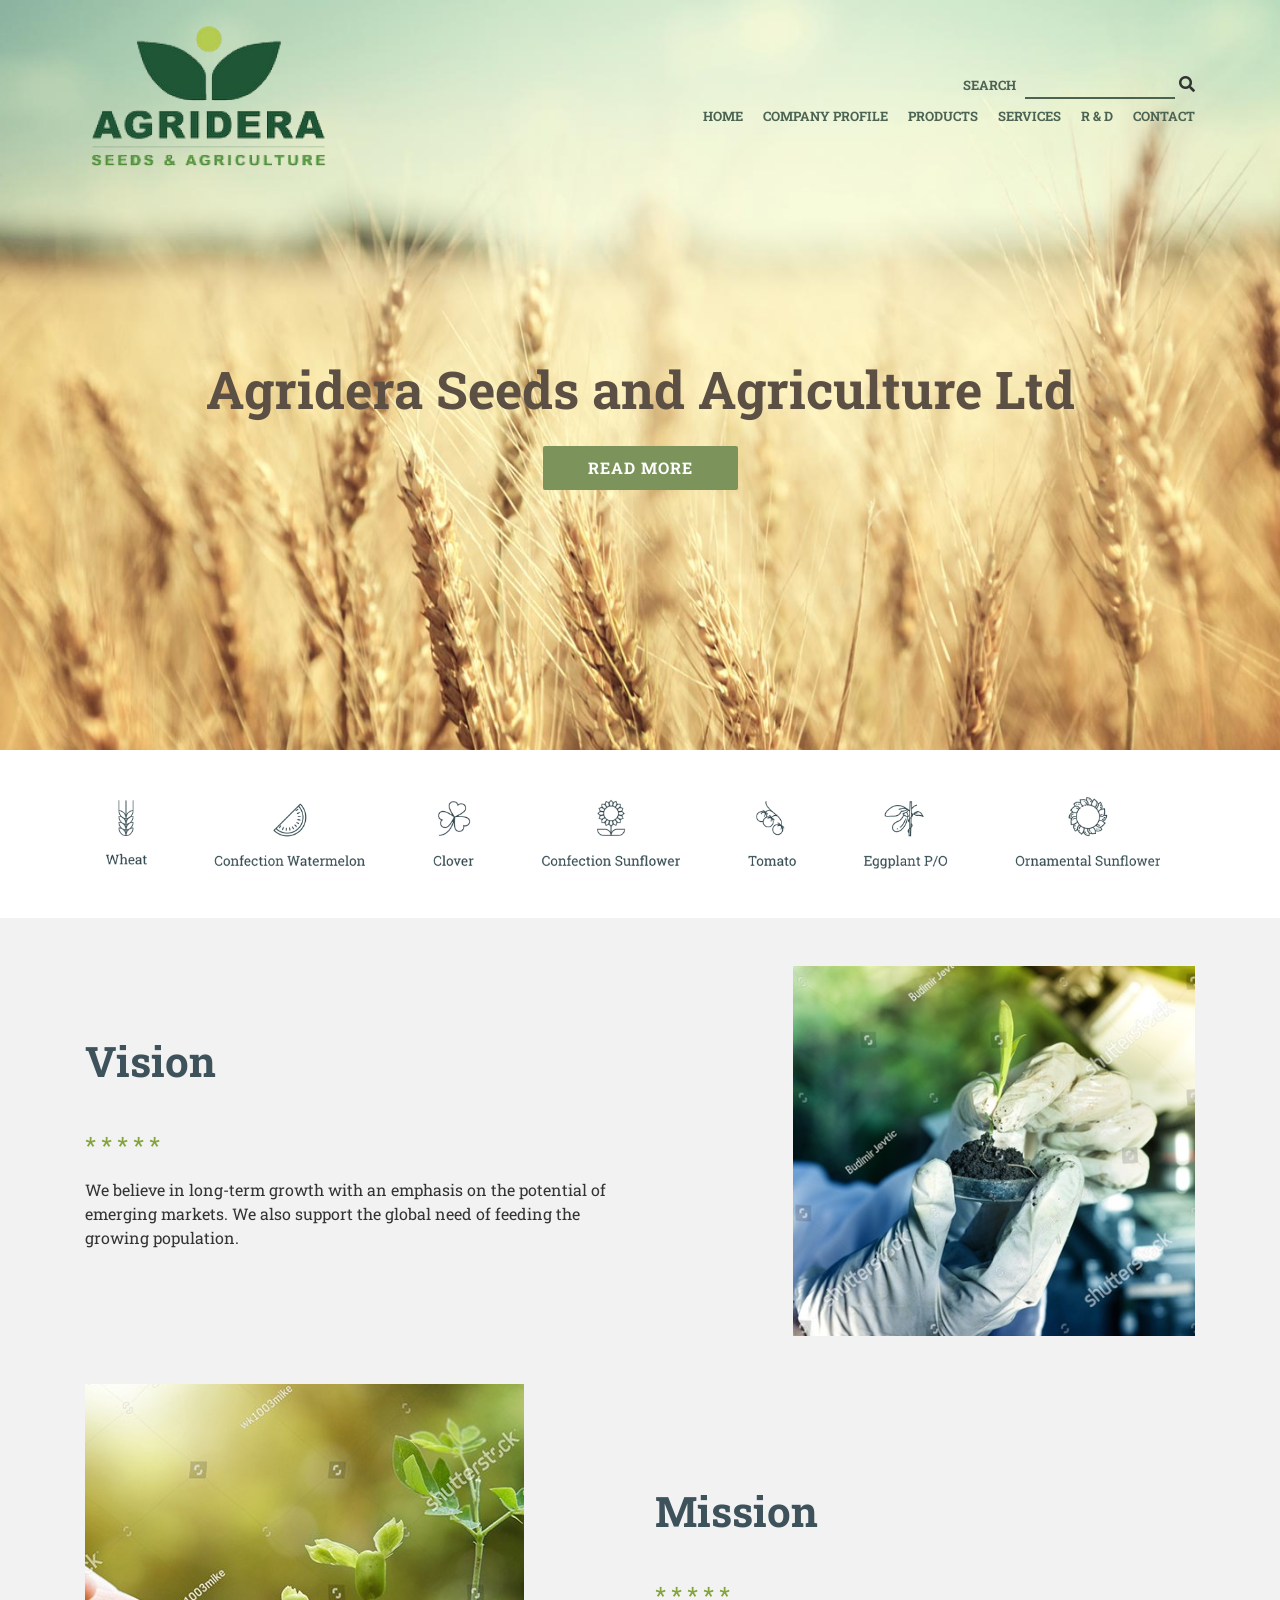
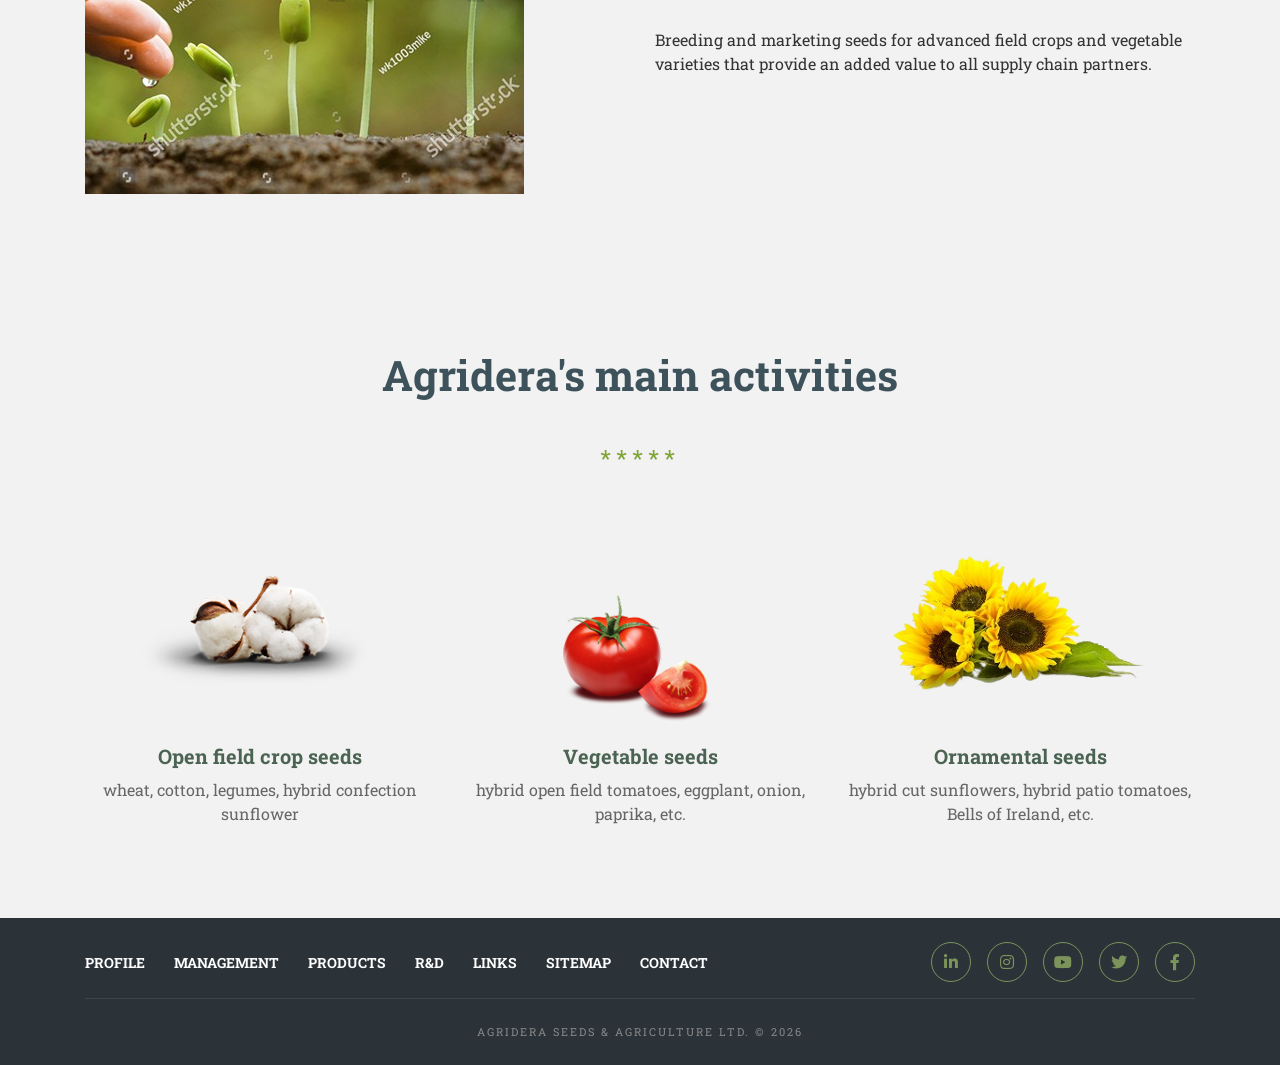
<file: index.html>
<!DOCTYPE html>
<html lang="uk">
<head>
    <meta charset="UTF-8">
    <meta name="viewport" content="width=device-width, initial-scale=1.0">
    <title>Agridera Seeds - Home</title>
    
    <link rel="stylesheet" href="https://maxcdn.bootstrapcdn.com/bootstrap/4.0.0/css/bootstrap.min.css">
    <link rel="stylesheet" href="https://cdnjs.cloudflare.com/ajax/libs/font-awesome/5.15.4/css/all.min.css">
    <link rel="stylesheet" href="css/style.css">
    <link rel="stylesheet" href="css/responsive.css">

    <style>
        .products-strip {
            width: 100%;
            overflow: hidden;
            background-color: #fff;
        }
        .products-banner-wrapper {
            width: 100%;
            padding: 20px 0;
            display: flex;
            justify-content: center;
        }
        .products-full-img {
            display: block;
            max-width: 100%;
            height: auto;
        }
        
        /* Фикс для Safari на iPhone */
        html, body {
            max-width: 100%;
            overflow-x: hidden;
        }
    </style>
</head>
<body>

    <div class="hero-wrapper">
        <header class="container d-flex justify-content-between align-items-center py-4">
            <a href="index.html">
                <img src="images/logo.png" alt="Logo" class="main-logo">
            </a>
            
            <div class="text-right">
                <div class="search-field mb-2">
                    <span class="search-label">SEARCH</span>
                    <input type="text" class="search-input">
                    <i class="fas fa-search"></i>
                </div>
                <button class="menu-toggle" onclick="this.nextElementSibling.classList.toggle('active')">
                    <i class="fas fa-bars"></i>
                </button>
                <nav class="main-menu">
                    <a href="index.html">HOME</a>
                    <a href="#">COMPANY PROFILE</a>
                    <a href="tomato.html">PRODUCTS</a>
                    <a href="#">SERVICES</a>
                    <a href="#">R & D</a>
                    <a href="contact.html">CONTACT</a> 
                </nav>
            </div>
        </header>

        <div class="hero-content container text-center">
            <h1 class="hero-title">Agridera Seeds and Agriculture Ltd</h1>
            <a href="#" class="btn-read-more">READ MORE</a>
        </div>
    </div>

    <div class="products-strip">
        <div class="container-fluid text-center p-0">
            <div class="products-banner-wrapper">
                <picture>
                    <source media="(max-width: 768px)" srcset="images/vertikal.png">
                    <img src="images/Products.png" alt="Products" class="products-full-img">
                </picture>
            </div>
        </div>
    </div>

    <div class="union-bg-section">
        <div class="container py-5">
            <div class="row align-items-center mb-5">
                <div class="col-md-6">
                    <h2 class="activities-title" style="text-align: left; margin-top: 0;">Vision</h2>
                    <div class="section-dots" style="text-align: left;">*****</div>
                    <p class="section-desc">
                        We believe in long-term growth with an emphasis on the potential of emerging markets. 
                        We also support the global need of feeding the growing population.
                    </p>
                </div>
                <div class="col-md-6 d-flex justify-content-end">
                    <img src="images/image3.png" alt="Vision" class="vm-image-style">
                </div>
            </div>

            <div class="row align-items-center">
                <div class="col-md-6 order-2 order-md-1">
                    <div class="mission-img-container">
                        <img src="images/image2.png" alt="Mission" class="vm-image-style">
                        <div class="video-play-btn"></div>
                    </div>
                </div>
                <div class="col-md-6 order-1 order-md-2">
                    <h2 class="activities-title" style="text-align: left; margin-top: 0;">Mission</h2>
                    <div class="section-dots" style="text-align: left;">*****</div>
                    <p class="section-desc">
                        Breeding and marketing seeds for advanced field crops and vegetable varieties 
                        that provide an added value to all supply chain partners.
                    </p>
                </div>
            </div>
        </div>
    </div>

    <section class="activities-section py-5">
        <div class="container text-center">
            <h2 class="activities-title">Agridera's main activities</h2>
            <div class="section-dots mb-5">*****</div>
            <div class="row">
                <div class="col-md-4 mb-4">
                    <div class="activity-img-wrapper">
                        <img src="images/image4.png" alt="Crop" class="activity-img">
                    </div>
                    <h4 class="activity-name">Open field crop seeds</h4>
                    <p class="activity-text">wheat, cotton, legumes, hybrid confection sunflower</p>
                </div>
                <div class="col-md-4 mb-4">
                    <div class="activity-img-wrapper">
                        <img src="images/image5.png" alt="Vegetable" class="activity-img">
                    </div>
                    <h4 class="activity-name">Vegetable seeds</h4>
                    <p class="activity-text">hybrid open field tomatoes, eggplant, onion, paprika, etc.</p>
                </div>
                <div class="col-md-4 mb-4">
                    <div class="activity-img-wrapper">
                        <img src="images/image6.png" alt="Ornamental" class="activity-img">
                    </div>
                    <h4 class="activity-name">Ornamental seeds</h4>
                    <p class="activity-text">hybrid cut sunflowers, hybrid patio tomatoes, Bells of Ireland, etc.</p>
                </div>
            </div>
        </div>
    </section>

    <footer class="footer-dark py-4">
        <div class="container">
            <div class="footer-main-row d-flex justify-content-between align-items-center flex-wrap">
                <nav class="footer-links">
                    <a href="#">PROFILE</a> 
                    <a href="#">MANAGEMENT</a> 
                    <a href="tomato.html">PRODUCTS</a> 
                    <a href="#">R&D</a> 
                    <a href="#">LINKS</a> 
                    <a href="#">SITEMAP</a> 
                    <a href="contact.html">CONTACT</a> 
                </nav>
                <div class="social-icons">
                    <a href="#" class="social-dot"><i class="fab fa-linkedin-in"></i></a>
                    <a href="#" class="social-dot"><i class="fab fa-instagram"></i></a>
                    <a href="#" class="social-dot"><i class="fab fa-youtube"></i></a>
                    <a href="#" class="social-dot"><i class="fab fa-twitter"></i></a>
                    <a href="#" class="social-dot"><i class="fab fa-facebook-f"></i></a>
                </div>
            </div>
            <div class="copyright-bar text-center mt-3">
                AGRIDERA SEEDS & AGRICULTURE LTD. © 2026
            </div>
        </div>
    </footer>

</body>
</html>
</file>
<file: css/style.css>
@font-face {
    font-family: 'RobotoSlab';
    src: url('../fonts/RobotoSlab.ttf');
}

body { 
    margin: 0; 
    padding: 0; 
    font-family: 'RobotoSlab', serif !important; 
    background-color: #f2f2f2; 
    color: #333;
    -webkit-font-smoothing: antialiased;
    max-width: 100%;
    overflow-x: hidden;
}

header.container-fluid {
    background-color: #ffffff !important; 
    position: relative;
    z-index: 100;
    border-bottom: 1px solid #e0e0e0; 
    padding: 10px 0;
}

header .container {
    max-width: 1140px !important;
    background-color: transparent !important;
}

.main-logo { height: 80px; transition: 0.3s; }
.main-logo:hover { opacity: 0.8; }

.search-field { position: relative; }
.search-label { font-size: 13px; font-weight: bold; color: #4b6352; margin-right: 5px; }
.search-input { 
    border: none; 
    border-bottom: 2px solid #4b6352; 
    background: transparent; 
    outline: none; 
    width: 150px; 
    transition: width 0.4s;
}
.search-input:focus { width: 200px; }

.main-menu a { 
    color: #4b6352; 
    font-weight: bold; 
    margin-left: 20px; 
    font-size: 13px; 
    text-decoration: none !important; 
    transition: 0.3s;
}
.main-menu a:hover { color: #82a43a; }

.hero-wrapper {
    background: url('../images/bg.png') no-repeat center center;
    background-size: cover;
    min-height: 750px; 
    display: flex;
    flex-direction: column;
}

.hero-content {
    flex-grow: 1;
    display: flex;
    flex-direction: column;
    justify-content: center;
    align-items: center; 
    text-align: center;
    padding-bottom: 100px;
}

.hero-title { 
    color: #5c5044; 
    font-size: 52px; 
    font-weight: bold; 
    margin-bottom: 25px;
}

.btn-read-more { 
    background: #7c945b; 
    color: white !important; 
    padding: 10px 45px; 
    font-weight: bold; 
    display: inline-block; 
    text-decoration: none !important;
    font-size: 16px;
    letter-spacing: 1px;
    border-radius: 2px;
    transition: 0.3s;
}
.btn-read-more:hover { background: #6b824a; transform: scale(1.05); }

.activities-title { 
    font-size: 42px !important; 
    font-weight: bold; 
    color: #3d525a; 
    margin-top: 60px; 
    margin-bottom: 40px; 
    text-align: center;
}

.products-banner-wrapper {
    width: 100%;
    padding: 0 0 20px 0; 
    display: flex;
    justify-content: center;
    background-color: #ffffff;
    overflow: hidden;
}

.products-full-img {
    max-width: 100%; 
    height: auto; 
    display: block;
    object-fit: contain;
}

.breeding-programs-box .row {
    display: flex;
    align-items: stretch; 
}

.breeding-col {
    display: flex;
    flex-direction: column;
    margin-bottom: 30px;
}

.breeding-col h5 {
    font-size: 20px;
    margin-bottom: 0; 
    line-height: 1.2;
    min-height: 50px; 
    display: flex;
    align-items: flex-end; 
    padding-bottom: 10px;
}

.breeding-col hr {
    border: none;
    border-top: 1px solid #ddd; 
    margin-top: 0; 
    margin-bottom: 25px; 
    width: 100%;
}

/* ОБНОВЛЕННЫЙ БЛОК ДЛЯ КАРТОЧЕК */
.tomato-item {
    height: 220px !important;
    overflow: hidden !important;
    border-radius: 8px;
    background: #fff;
    transition: 0.3s;
    display: flex !important;
    align-items: center !important;
    justify-content: center !important;
    padding: 0 !important;
}

/* ЗАПОЛНЕНИЕ ДЛЯ КАРТИНОК АПЕЛЬСИНОВ */
.tomato-item img, .tomato-img {
    width: 100% !important;
    height: 100% !important;
    object-fit: cover !important; 
    display: block !important;
    cursor: pointer;
}

.tomato-item a {
    display: block;
    line-height: 0;
    width: 100%;
    height: 100%;
    text-decoration: none !important;
}

.clickable-product {
    transition: transform 0.4s cubic-bezier(0.165, 0.84, 0.44, 1), box-shadow 0.4s ease;
    cursor: pointer;
}

.clickable-product:hover {
    transform: scale(1.08); 
    box-shadow: 0 10px 25px rgba(0,0,0,0.15);
}

.activities-section .row {
    display: flex;
    flex-wrap: wrap;
}

.activities-section .col-md-4 {
    display: flex;
    flex-direction: column;
}

.activity-img-wrapper {
    height: 200px;
    display: flex;
    align-items: center;
    justify-content: center;
    margin-bottom: 20px;
}

.activity-img {
    max-height: 100%;
    max-width: 100%;
    object-fit: contain;
}

.activity-name {
    font-size: 20px;
    font-weight: bold;
    color: #4b6352;
    margin-bottom: 10px;
}

.activity-text {
    flex-grow: 1;
    margin-bottom: 20px;
    color: #666;
}

.product-page-wrapper {
    background-color: #f2f2f2;
    min-height: 850px;
    padding: 50px 0;
    position: relative;
    overflow: hidden;
}

/* ЗАМЕНА ПОМИДОРНОГО ФОНА НА АПЕЛЬСИНОВЫЙ */
.product-page-wrapper::before {
    content: "";
    position: absolute;
    top: 0; left: 0; width: 100%; height: 100%;
    background: url('../images/orange-bg.png') no-repeat center center; 
    background-size: cover; 
    opacity: 0.3; 
    z-index: 1;
}

.product-page-wrapper .container {
    position: relative;
    z-index: 2; 
}

.back-link {
    color: #82a43a;
    font-weight: bold;
    text-decoration: none !important;
    display: inline-block;
    margin-bottom: 25px;
    font-size: 16px;
    transition: 0.3s;
}
.back-link:hover { transform: translateX(-5px); }

.product-title { 
    font-size: 56px; 
    font-weight: bold; 
    color: #3d525a; 
    margin: 0; 
    line-height: 1.25; 
    margin-bottom: 15px; 
}

.product-subtitle { 
    font-size: 42px; 
    color: #7c945b; 
    font-weight: bold; 
    margin: 0; 
    line-height: 1.45; 
    margin-bottom: 30px; 
}

.section-dots { color: #82a43a; font-size: 24px; letter-spacing: 5px; margin-bottom: 15px; }

.high-yield-box {
    margin: 35px 0;
    display: block;
    line-height: 0;
}
.high-yield-box img { max-width: 450px; height: auto; display: block; }

.char-title {
    color: #82a43a; font-size: 22px; font-weight: bold;
    border-bottom: 3px solid #82a43a; padding-bottom: 5px;
    margin-top: 35px; margin-bottom: 25px;
    display: inline-block; text-transform: uppercase;
}

.char-table {
    width: 100%;
    border-collapse: collapse;
    table-layout: fixed;
}

.char-cell { vertical-align: top; padding-bottom: 25px; }
.cell-spacing { padding-left: 50px !important; }

.char-sub-title {
    color: #82a43a; font-size: 24px; font-weight: bold;
    border-bottom: 1px solid #ccc;
    padding-bottom: 8px; margin-bottom: 15px;
    display: block; width: 100%;
}

.char-list { list-style: none; padding: 0; margin: 0; }
.char-list li {
    padding-left: 25px; position: relative;
    margin-bottom: 12px; color: #555; font-size: 18px; line-height: 1.5;
}
.char-list li::before {
    content: "•"; color: #82a43a; position: absolute;
    left: 0; font-weight: bold; font-size: 22px;
}

.download-container-fix {
    display: flex;
    flex-direction: column;
    align-items: flex-end;
}

.product-main-img {
    width: 100%; border-radius: 8px;
    box-shadow: 0 10px 40px rgba(0,0,0,0.12);
}

.btn-download-pdf {
    background-color: white;
    border: 2px solid #7c945b; border-radius: 35px;
    color: #7c945b; padding: 12px 35px; font-weight: bold;
    display: inline-flex; align-items: center;
    text-decoration: none !important; margin-top: 30px;
    transition: 0.3s; font-size: 18px;
}
.btn-download-pdf:hover { background: #7c945b; color: white; }

.footer-dark { 
    background: #2b3339; 
    color: white; 
    padding: 60px 0 30px 0; 
}

.footer-main-row {
    display: flex;
    justify-content: space-between; 
    align-items: center;
    width: 100%;
}

.footer-links a { 
    color: white !important; 
    margin-right: 25px; 
    font-size: 14px; 
    text-decoration: none !important; 
    font-weight: bold;
    text-transform: uppercase;
}

.social-dot {
    display: inline-flex; width: 40px; height: 40px; 
    border: 1px solid #7c945b; border-radius: 50%; 
    color: #7c945b !important; align-items: center; 
    justify-content: center; margin-left: 12px;
    transition: 0.3s;
}
.social-dot:hover { background-color: #7c945b; color: #2b3339 !important; }

.copyright-bar { 
    color: #888; font-size: 11px; 
    border-top: 1px solid #3d464d; padding-top: 25px; 
    margin-top: 40px; text-align: center;
    letter-spacing: 2px;
}

.contact-form-wrapper { 
    padding: 60px 0; 
    background-color: #f9f9f9; 
}

.form-label { 
    font-weight: bold; 
    color: #4b6352; 
    font-size: 14px; 
    margin-bottom: 5px; 
    display: block;
}

.form-control { 
    border-radius: 4px; 
    border: 1px solid #ddd; 
    padding: 10px; 
    height: auto; 
    font-size: 14px;
}

.captcha-img { 
    background: #eee; 
    padding: 10px; 
    font-style: italic; 
    letter-spacing: 5px; 
    border-radius: 4px; 
    border: 1px solid #ddd; 
    font-family: serif; 
    display: inline-block;
}

.btn-send { 
    background-color: #7c945b; 
    color: white !important; 
    border-radius: 25px; 
    padding: 10px 40px; 
    border: none; 
    font-weight: bold; 
    cursor: pointer;
    transition: 0.3s; 
}
.btn-send:hover { background-color: #6b824a; }

.address-section { 
    text-align: center; 
    padding: 40px 0; 
    background: white; 
}

.address-title { 
    color: #82a43a; 
    font-weight: bold; 
    border-bottom: 2px solid #82a43a; 
    display: inline-block; 
    padding-bottom: 5px; 
    margin-bottom: 20px; 
}

.address-text { 
    color: #666; 
    font-size: 14px; 
    line-height: 1.6; 
}

@media (max-width: 991px) {
    .cell-spacing { padding-left: 40px !important; }
    .footer-main-row { flex-direction: column; text-align: center; }
    .footer-links { justify-content: center; margin-bottom: 20px; }
    .social-icons { justify-content: center; }
}

@media (max-width: 767px) {
    .activities-title { font-size: 32px !important; }
    .char-table, .char-table tr, .char-table td { display: block; width: 100%; }
    .cell-spacing { padding-left: 0 !important; margin-top: 20px; }
    .download-container-fix { align-items: center; }
    
    .products-banner-wrapper { overflow-x: auto; justify-content: flex-start; }
    .products-full-img { min-width: 600px; }
}
</file>
<file: css/responsive.css>
* {
    box-sizing: border-box;
}

html, body {
    max-width: 100%;
    overflow-x: hidden;
    width: 100%;
    margin: 0;
    padding: 0;
    -webkit-text-size-adjust: 100%;
}

img, 
.tomato-banner-img, 
.product-main-img, 
.img-fluid,
.contact-hero-img,
.products-full-img,
.vm-image-style {
    max-width: 100% !important;
    height: auto !important;
}

@media (max-width: 1024px) {
    header .container {
        flex-direction: column;
        text-align: center;
    }

    .text-right {
        text-align: center !important;
        width: 100%;
        margin-top: 20px;
    }

    .menu-toggle {
        display: inline-block; 
        background: #7c945b;
        color: white;
        border: none;
        padding: 10px 20px;
        font-size: 24px;
        cursor: pointer;
        margin-bottom: 15px;
        border-radius: 4px;
    }

    .main-menu {
        display: none; 
        flex-direction: column;
        background: #ffffff;
        width: 100%;
        border: 1px solid #ddd;
        position: relative;
        z-index: 1000;
    }

    .main-menu.active {
        display: flex; 
    }

    .main-menu a {
        display: block;
        padding: 15px;
        border-bottom: 1px solid #eee;
        text-align: center;
        width: 100%;
    }

    .hero-title { font-size: 32px; }
}

@media (max-width: 768px) {
    .col-md-6, .col-md-4, .col-md-7, .col-md-5, .col-12 {
        width: 100% !important;
        flex: 0 0 100% !important;
        max-width: 100% !important;
        text-align: center !important;
        padding-left: 15px !important;
        padding-right: 15px !important;
    }

    .union-bg-section .row {
        flex-direction: column !important;
        margin: 0 !important;
    }
    
    .vm-image-style {
        margin: 20px auto !important;
        display: block;
        max-width: 90% !important;
    }

    .products-full-img {
        max-width: 85% !important; 
        margin: 0 auto !important;
        display: block;
    }

    .footer-main-row {
        flex-direction: column;
        gap: 20px;
        text-align: center;
    }

    .footer-links {
        flex-direction: column;
        align-items: center;
    }

    .char-table, .char-table tr, .char-table td {
        display: block;
        width: 100% !important;
        padding: 10px 0 !important;
    }
}

@media (max-width: 480px) {
    .search-input { width: 120px; }
    .search-label { display: none; } 
    .btn-send { width: 100%; margin-top: 10px; }
    
    .d-flex.align-items-center { flex-direction: column; }
    .captcha-img { margin-bottom: 15px; margin-right: 0 !important; }

    .hero-banner img, .contact-hero-img {
        min-height: 180px !important;
        object-fit: cover;
    }
    
    .hero-title { font-size: 24px; }
}

@media (max-width: 320px) {
    body { font-size: 13px; }
    .main-logo { width: 140px !important; }
    .hero-title { font-size: 20px; }
}

@media (min-width: 1025px) {
    .menu-toggle {
        display: none !important;
    }
    .main-menu {
        display: flex !important;
    }
}
</file>
